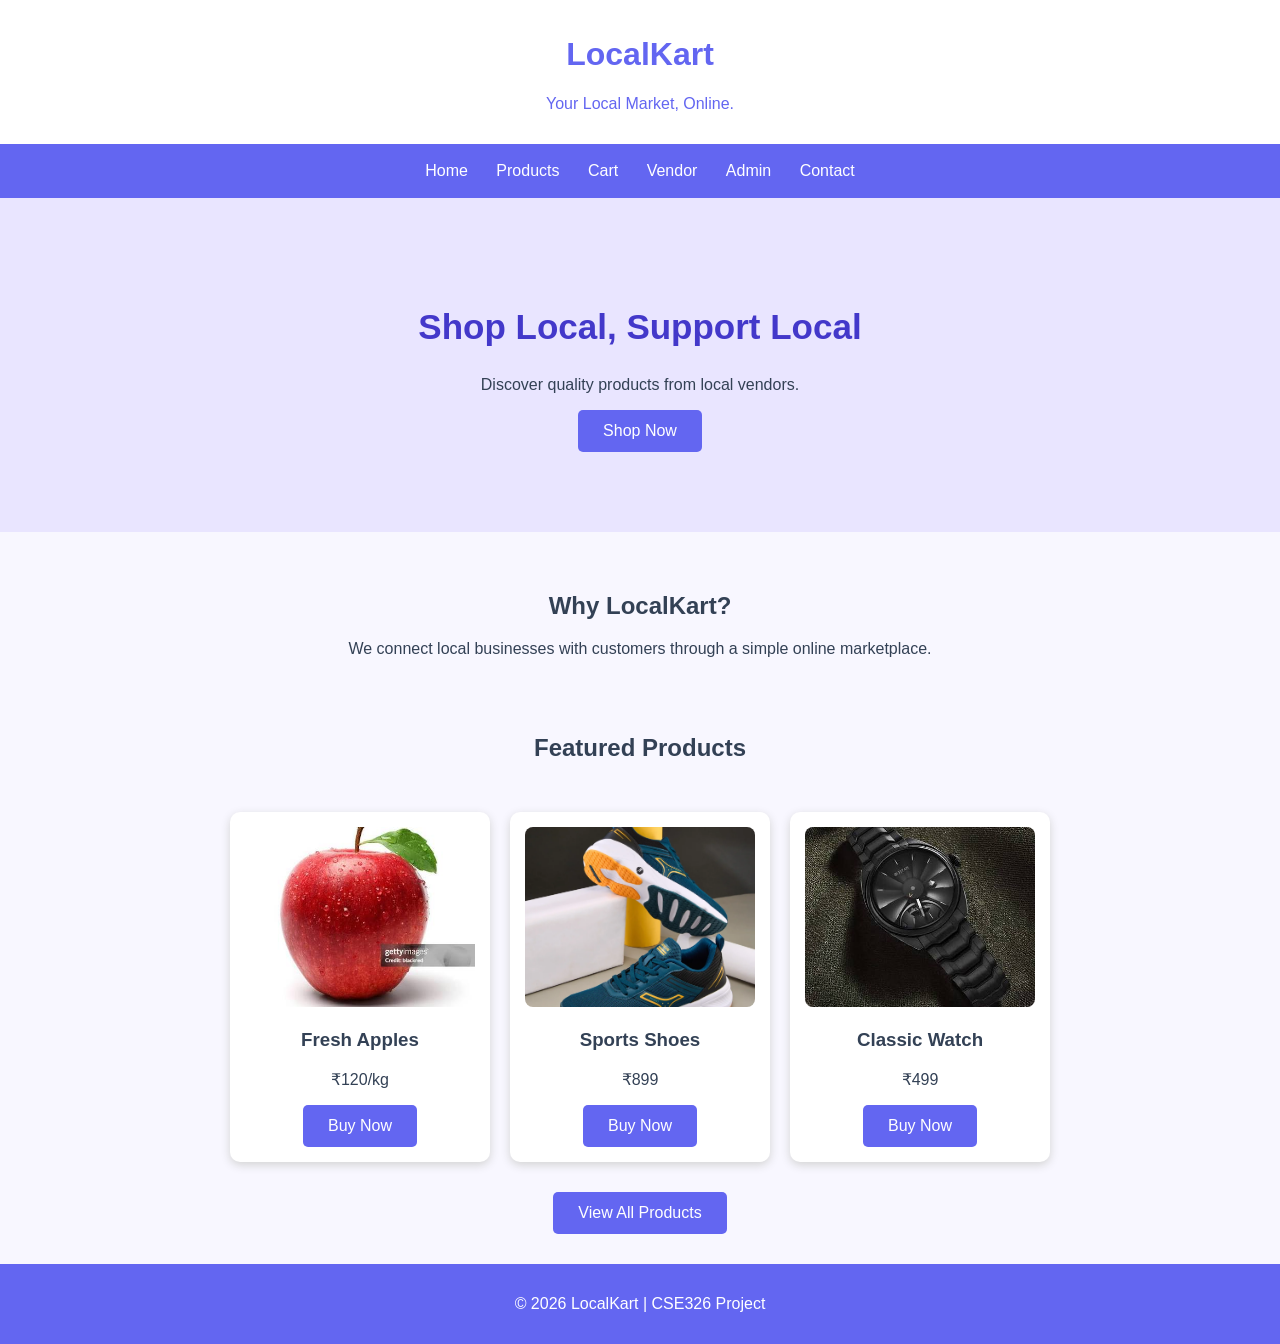
<file: index.html>
<!DOCTYPE html>
<html lang="en">
<head>
    <meta charset="UTF-8">
    <meta name="viewport" content="width=device-width, initial-scale=1.0">
    <title>LocalKart</title>
    <link rel="stylesheet" href="style.css">
</head>
<body>

    <header>
        <h1>LocalKart</h1>
        <p>Your Local Market, Online.</p>
    </header>

    <nav>
        <a href="index.html">Home</a>
        <a href="products.html">Products</a>
        <a href="cart.html">Cart</a>
        <a href="vendor.html">Vendor</a>
        <a href="admin.html">Admin</a>
        <a href="contact.html">Contact</a>
    </nav>

    <section class="hero">
        <h2>Shop Local, Support Local</h2>
        <p>Discover quality products from local vendors.</p>
        <a href="products.html" class="btn">Shop Now</a>
    </section>

    <section class="about">
        <h2>Why LocalKart?</h2>
        <p>We connect local businesses with customers
           through a simple online marketplace.</p>
    </section>

    <h2>Featured Products</h2>

<div class="products">

    <div class="product">
        <img src="images/apple.jpg" alt="Fresh Apples">
        <h3>Fresh Apples</h3>
        <p>₹120/kg</p>
        <a href="order.html" class="btn">Buy Now</a>
    </div>

    <div class="product">
        <img src="images/shoes.jpg" alt="Sports Shoes">
        <h3>Sports Shoes</h3>
        <p>₹899</p>
        <a href="order.html" class="btn">Buy Now</a>
    </div>

    <div class="product">
        <img src="images/watch.jpg" alt="Classic Watch">
        <h3>Classic Watch</h3>
        <p>₹499</p>
        <a href="order.html" class="btn">Buy Now</a>
    </div>

</div>

<a href="products.html" class="btn">View All Products</a>

    <footer>
        <p>© 2026 LocalKart | CSE326 Project</p>
    </footer>

</body>
</html>
</file>
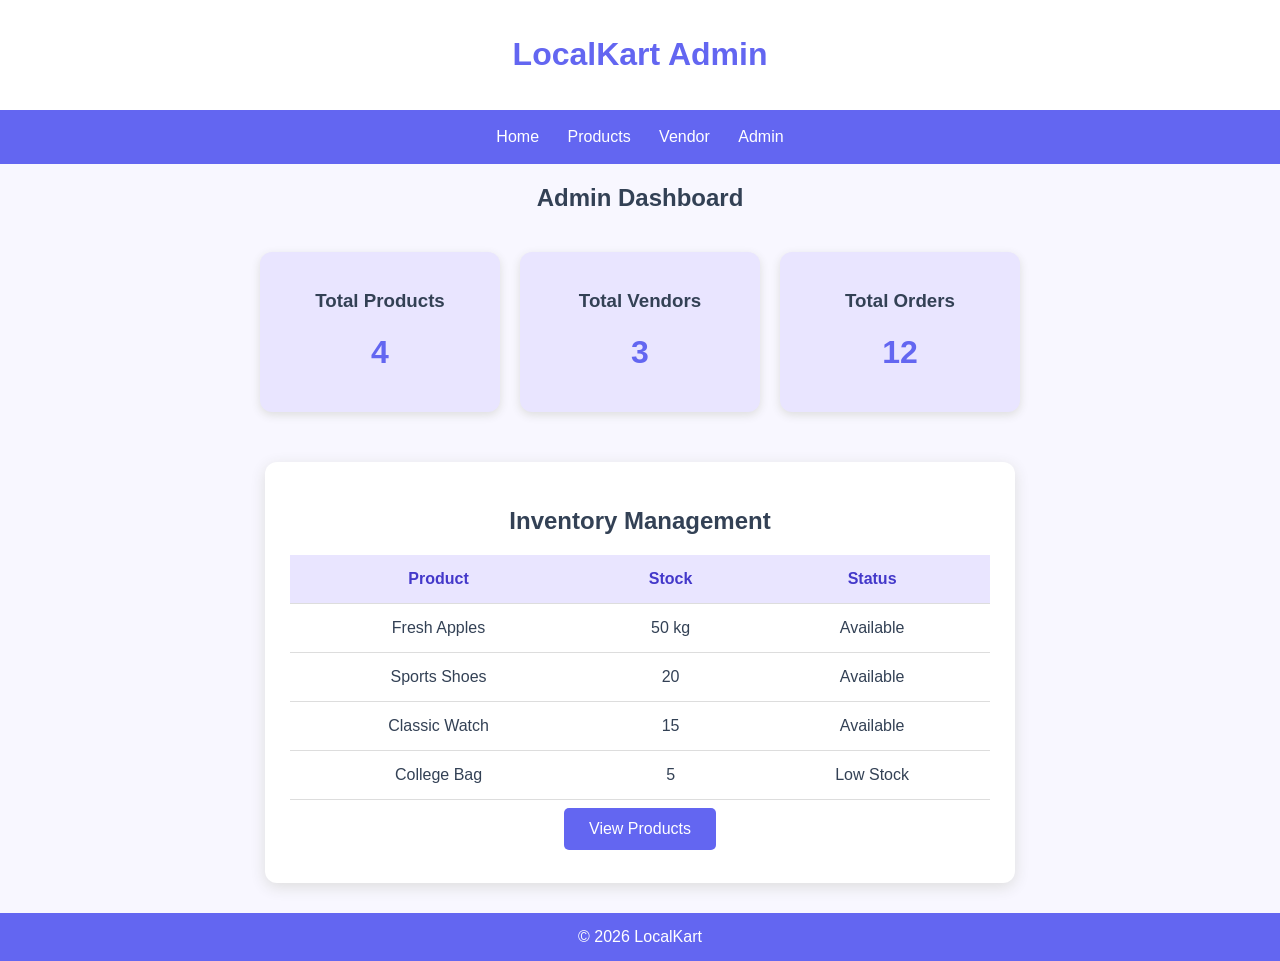
<file: admin.html>
<!DOCTYPE html>
<html lang="en">
<head>
    <title>LocalKart - Admin Dashboard</title>
    <link rel="stylesheet" href="style.css">
</head>
<body>

    <header>
        <h1>LocalKart Admin</h1>
    </header>

    <nav>
        <a href="index.html">Home</a>
        <a href="products.html">Products</a>
        <a href="vendor.html">Vendor</a>
        <a href="admin.html">Admin</a>
    </nav>

    <h2>Admin Dashboard</h2>

    <div class="dashboard">

        <div class="dashboard-card">
            <h3>Total Products</h3>
            <h1>4</h1>
        </div>

        <div class="dashboard-card">
            <h3>Total Vendors</h3>
            <h1>3</h1>
        </div>

        <div class="dashboard-card">
            <h3>Total Orders</h3>
            <h1>12</h1>
        </div>

    </div>

    <div class="cart">
        <h2>Inventory Management</h2>

        <table>
            <tr>
                <th>Product</th>
                <th>Stock</th>
                <th>Status</th>
            </tr>

            <tr>
                <td>Fresh Apples</td>
                <td>50 kg</td>
                <td>Available</td>
            </tr>

            <tr>
                <td>Sports Shoes</td>
                <td>20</td>
                <td>Available</td>
            </tr>

            <tr>
                <td>Classic Watch</td>
                <td>15</td>
                <td>Available</td>
            </tr>

            <tr>
                <td>College Bag</td>
                <td>5</td>
                <td>Low Stock</td>
            </tr>
        </table>

        <a href="products.html" class="btn">
            View Products
        </a>

    </div>

    <footer>© 2026 LocalKart</footer>

</body>
</html>
</file>
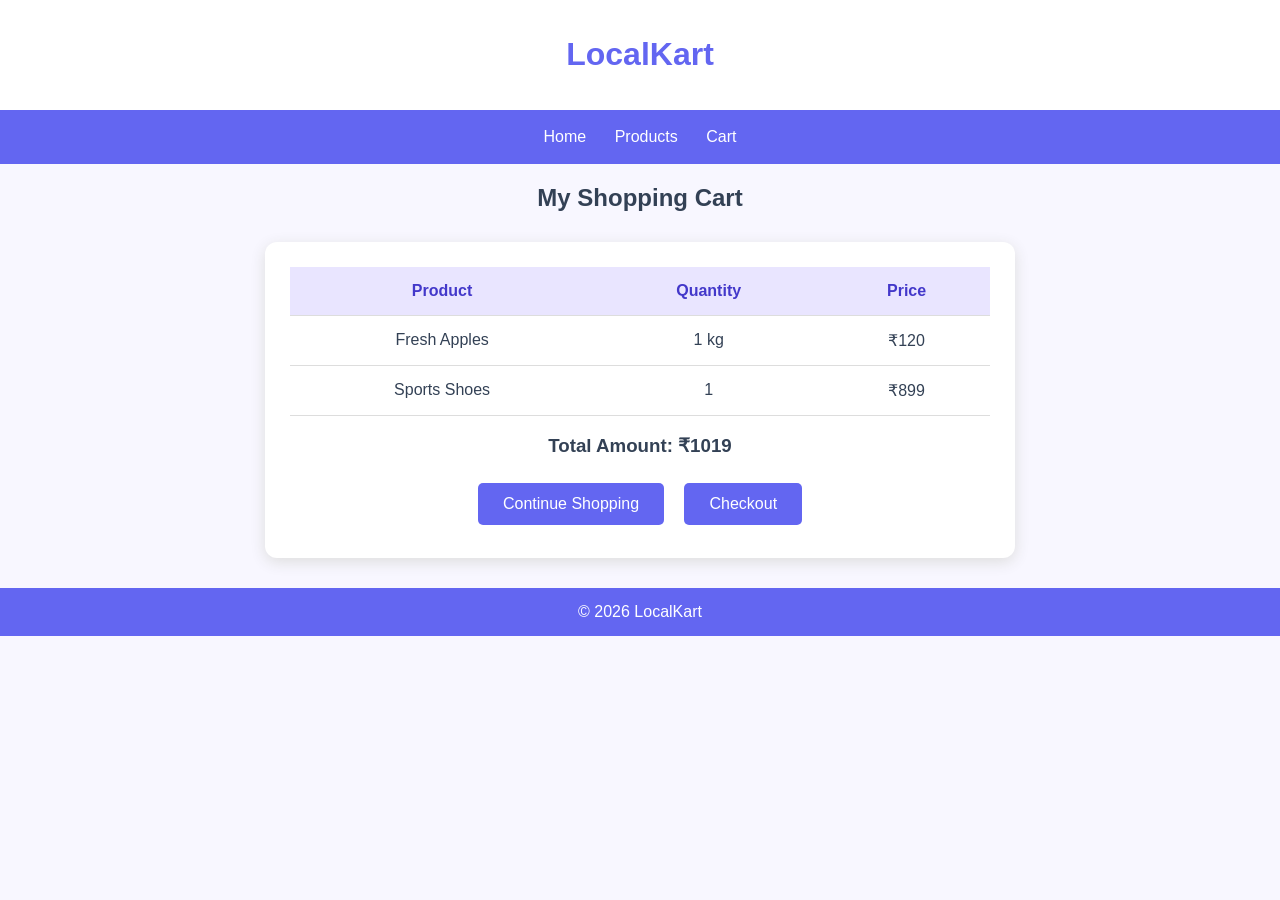
<file: cart.html>
<!DOCTYPE html>
<html lang="en">
<head>
    <title>LocalKart - Cart</title>
    <link rel="stylesheet" href="style.css">
</head>
<body>

    <header>
        <h1>LocalKart</h1>
    </header>

    <nav>
        <a href="index.html">Home</a>
        <a href="products.html">Products</a>
        <a href="cart.html">Cart</a>
    </nav>

    <h2>My Shopping Cart</h2>

    <div class="cart">

        <table>
            <tr>
                <th>Product</th>
                <th>Quantity</th>
                <th>Price</th>
            </tr>

            <tr>
                <td>Fresh Apples</td>
                <td>1 kg</td>
                <td>₹120</td>
            </tr>

            <tr>
                <td>Sports Shoes</td>
                <td>1</td>
                <td>₹899</td>
            </tr>
        </table>

        <h3>Total Amount: ₹1019</h3>

        <a href="products.html" class="btn">
            Continue Shopping
        </a>

        <a href="order.html" class="btn">
            Checkout
        </a>

    </div>

    <footer>© 2026 LocalKart</footer>

</body>
</html>
</file>
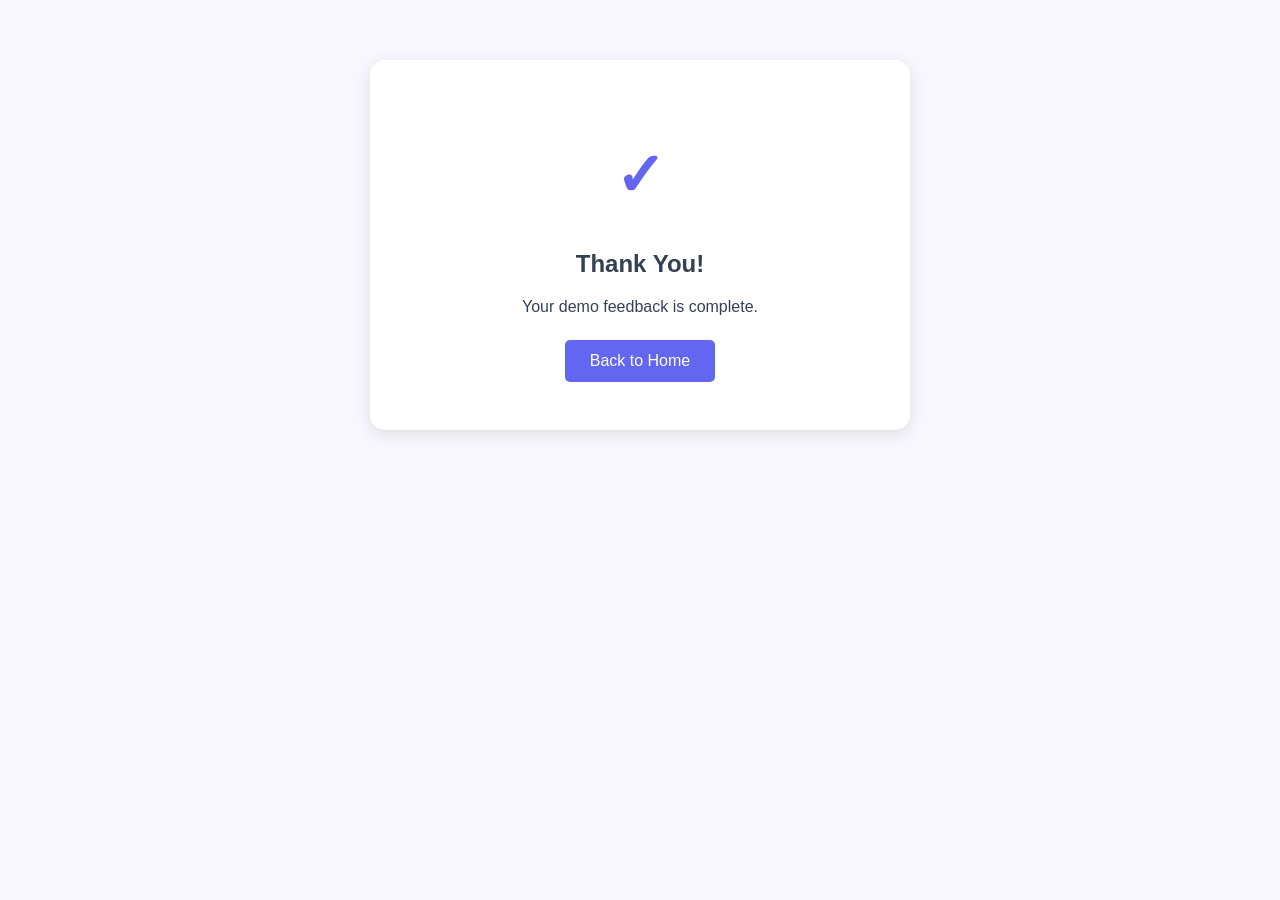
<file: contact-success.html>
<!DOCTYPE html>
<html lang="en">
<head>
    <title>Message Confirmation</title>
    <link rel="stylesheet" href="style.css">
</head>
<body>

    <div class="success">
        <h1>✓</h1>
        <h2>Thank You!</h2>
        <p>Your demo feedback is complete.</p>

        <a href="index.html" class="btn">
            Back to Home
        </a>
    </div>

</body>
</html>
</file>
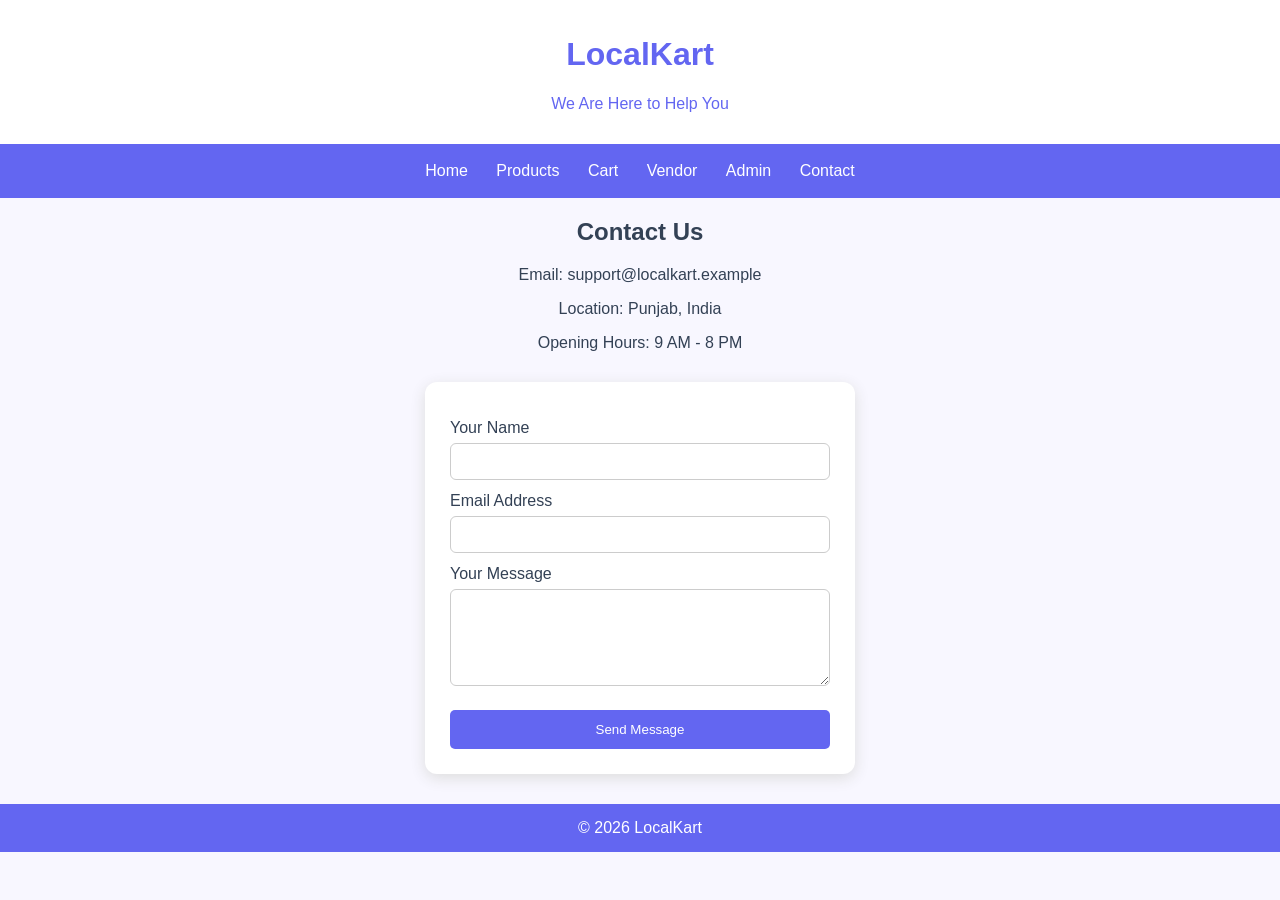
<file: contact.html>
<!DOCTYPE html>
<html lang="en">
<head>
    <title>LocalKart - Contact Us</title>
    <link rel="stylesheet" href="style.css">
</head>
<body>

    <header>
        <h1>LocalKart</h1>
        <p>We Are Here to Help You</p>
    </header>

    <nav>
        <a href="index.html">Home</a>
        <a href="products.html">Products</a>
        <a href="cart.html">Cart</a>
        <a href="vendor.html">Vendor</a>
        <a href="admin.html">Admin</a>
        <a href="contact.html">Contact</a>
    </nav>

    <h2>Contact Us</h2>

    <p>Email: support@localkart.example</p>
    <p>Location: Punjab, India</p>
    <p>Opening Hours: 9 AM - 8 PM</p>

    <form class="order-form" action="contact-success.html">

        <label>Your Name</label>
        <input type="text" required>

        <label>Email Address</label>
        <input type="email" required>

        <label>Your Message</label>
        <textarea rows="5" required></textarea>

        <button type="submit" class="btn">
            Send Message
        </button>

    </form>

    <footer>© 2026 LocalKart</footer>

</body>
</html>
</file>
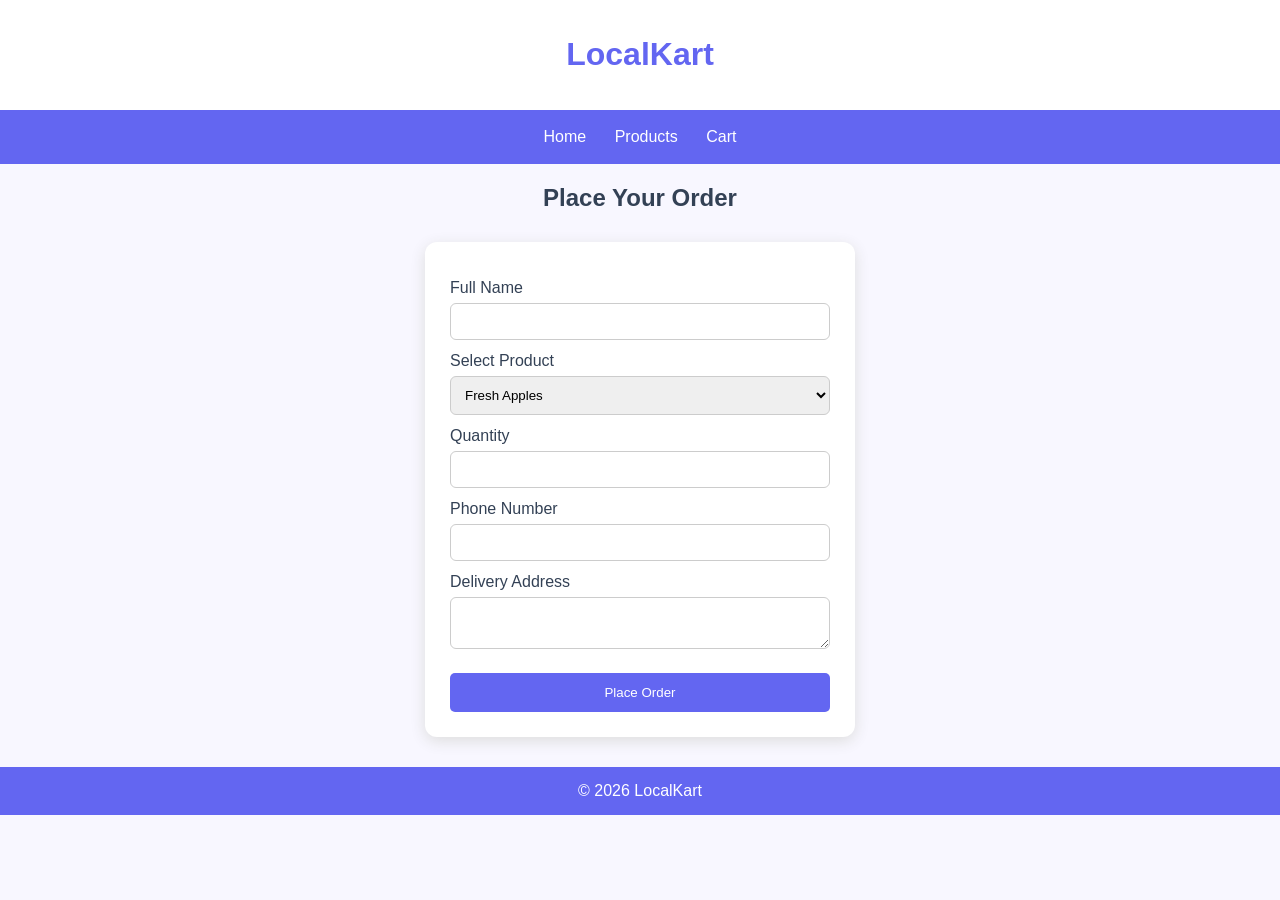
<file: order.html>
<!DOCTYPE html>
<html lang="en">
<head>
    <title>LocalKart - Order</title>
    <link rel="stylesheet" href="style.css">
</head>
<body>

    <header>
        <h1>LocalKart</h1>
    </header>

    <nav>
        <a href="index.html">Home</a>
        <a href="products.html">Products</a>
        <a href="cart.html">Cart</a>
    </nav>

    <h2>Place Your Order</h2>

    <form class="order-form" action="success.html">

        <label>Full Name</label>
        <input type="text" required>

        <label>Select Product</label>
        <select required>
            <option>Fresh Apples</option>
            <option>Sports Shoes</option>
            <option>Classic Watch</option>
            <option>College Bag</option>
        </select>

        <label>Quantity</label>
        <input type="number" min="1" required>

        <label>Phone Number</label>
        <input type="tel" required>

        <label>Delivery Address</label>
        <textarea required></textarea>

        <button class="btn" type="submit">
            Place Order
        </button>

    </form>

    <footer>© 2026 LocalKart</footer>

</body>
</html>
</file>
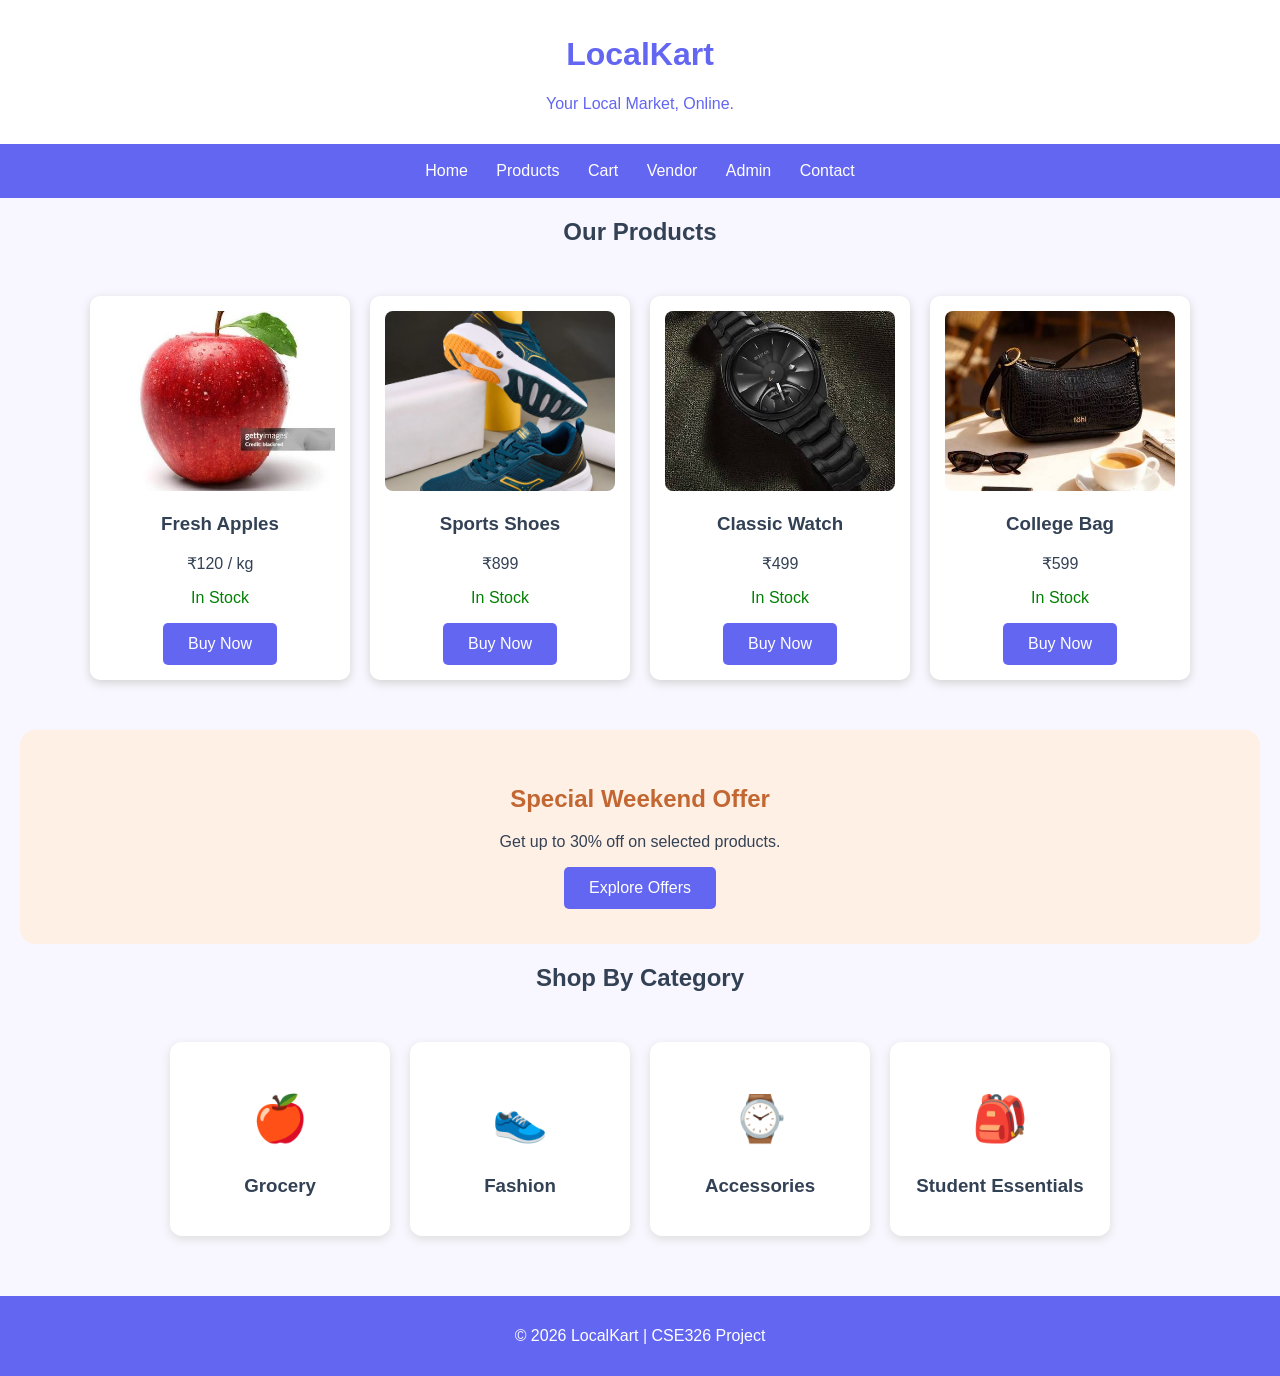
<file: products.html>
<!DOCTYPE html>
<html lang="en">
<head>
    <title>LocalKart - Products</title>
    <link rel="stylesheet" href="style.css">
</head>
<body>

    <header>
        <h1>LocalKart</h1>
        <p>Your Local Market, Online.</p>
    </header>

    <nav>
        <a href="index.html">Home</a>
        <a href="products.html">Products</a>
        <a href="cart.html">Cart</a>
        <a href="vendor.html">Vendor</a>
        <a href="admin.html">Admin</a>
        <a href="contact.html">Contact</a>
    </nav>

    <h2>Our Products</h2>

    <div class="products">

        <div class="product">
            <img src="images/apple.jpg" alt="Apples">
            <h3>Fresh Apples</h3>
            <p>₹120 / kg</p>
            <p class="stock">In Stock</p>
            <a href="order.html" class="btn">Buy Now</a>
        </div>

        <div class="product">
            <img src="images/shoes.jpg" alt="Shoes">
            <h3>Sports Shoes</h3>
            <p>₹899</p>
            <p class="stock">In Stock</p>
            <a href="order.html" class="btn">Buy Now</a>
        </div>

        <div class="product">
            <img src="images/watch.jpg" alt="Watch">
            <h3>Classic Watch</h3>
            <p>₹499</p>
            <p class="stock">In Stock</p>
            <a href="order.html" class="btn">Buy Now</a>
        </div>

        <div class="product">
            <img src="images/bag.jpg" alt="Bag">
            <h3>College Bag</h3>
            <p>₹599</p>
            <p class="stock">In Stock</p>
            <a href="order.html" class="btn">Buy Now</a>
        </div>

    </div>
    <section class="offer">
    <h2>Special Weekend Offer</h2>
    <p>Get up to 30% off on selected products.</p>
    <a href="products.html" class="btn">Explore Offers</a>
</section>

<h2>Shop By Category</h2>

<div class="categories">

    <a href="products.html" class="category">
        <h1>🍎</h1>
        <h3>Grocery</h3>
    </a>

    <a href="products.html" class="category">
        <h1>👟</h1>
        <h3>Fashion</h3>
    </a>

    <a href="products.html" class="category">
        <h1>⌚</h1>
        <h3>Accessories</h3>
    </a>

    <a href="products.html" class="category">
        <h1>🎒</h1>
        <h3>Student Essentials</h3>
    </a>

</div>

    <footer>
        <p>© 2026 LocalKart | CSE326 Project</p>
    </footer>

</body>
</html>
</file>
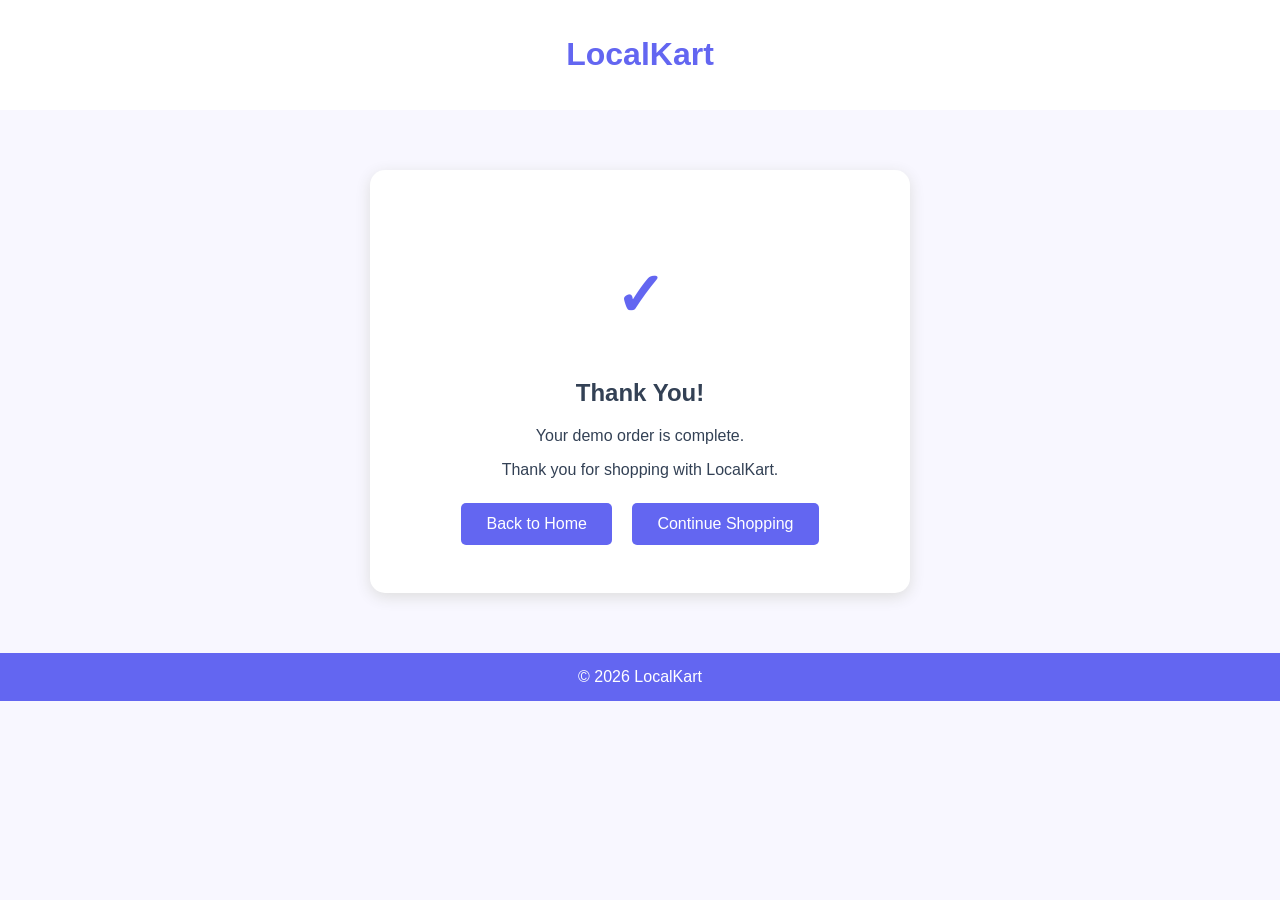
<file: success.html>
<!DOCTYPE html>
<html lang="en">
<head>
    <title>Order Confirmation - LocalKart</title>
    <link rel="stylesheet" href="style.css">
</head>
<body>

    <header>
        <h1>LocalKart</h1>
    </header>

    <section class="success">
        <h1>✓</h1>
        <h2>Thank You!</h2>
        <p>Your demo order is complete.</p>
        <p>Thank you for shopping with LocalKart.</p>

        <a href="index.html" class="btn">Back to Home</a>
        <a href="products.html" class="btn">Continue Shopping</a>
    </section>

    <footer>© 2026 LocalKart</footer>

</body>
</html>
</file>
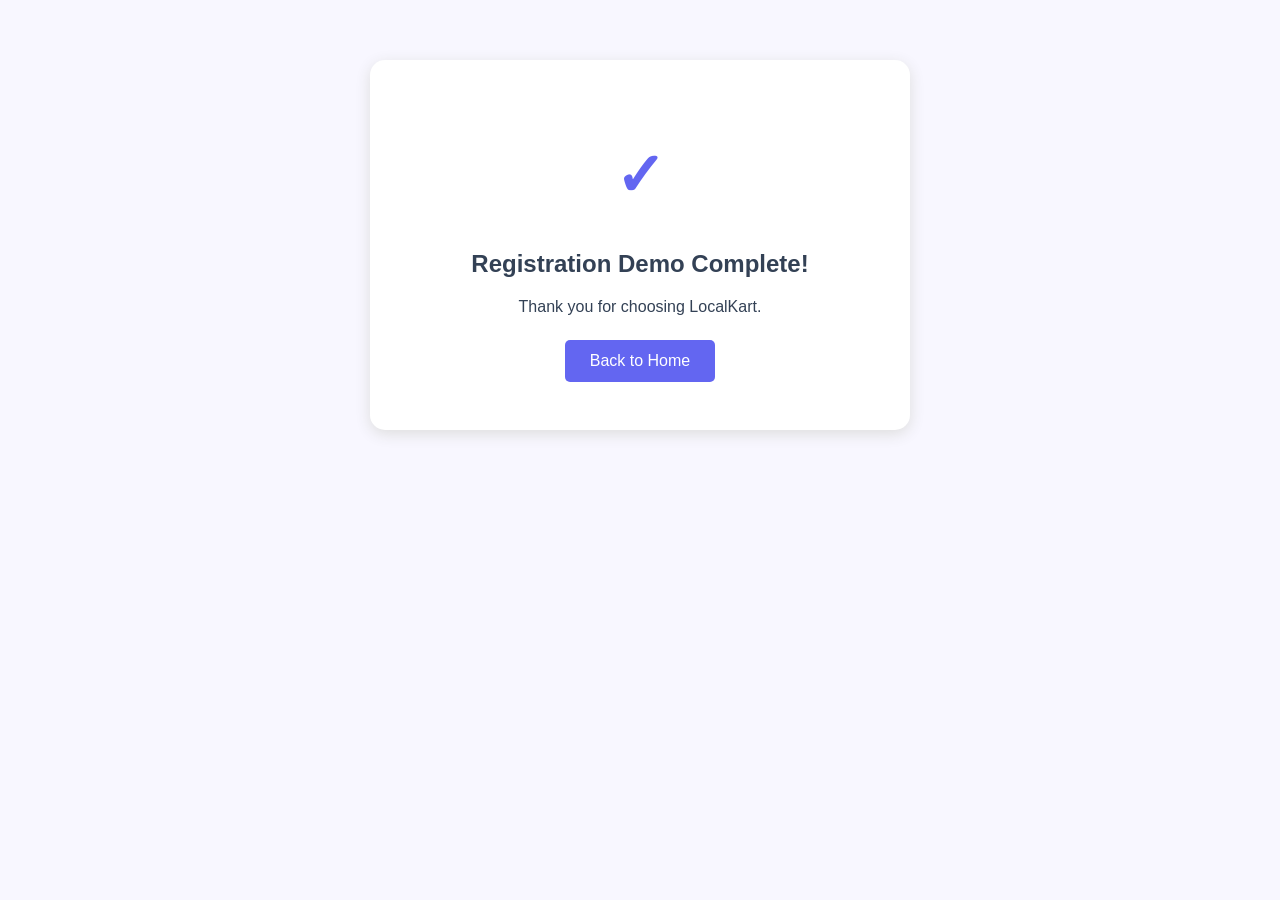
<file: vendor-success.html>
<!DOCTYPE html>
<html>
<head>
    <title>Vendor Confirmation</title>
    <link rel="stylesheet" href="style.css">
</head>
<body>

    <div class="success">
        <h1>✓</h1>
        <h2>Registration Demo Complete!</h2>
        <p>Thank you for choosing LocalKart.</p>
        <a href="index.html" class="btn">Back to Home</a>
    </div>

</body>
</html>
</file>
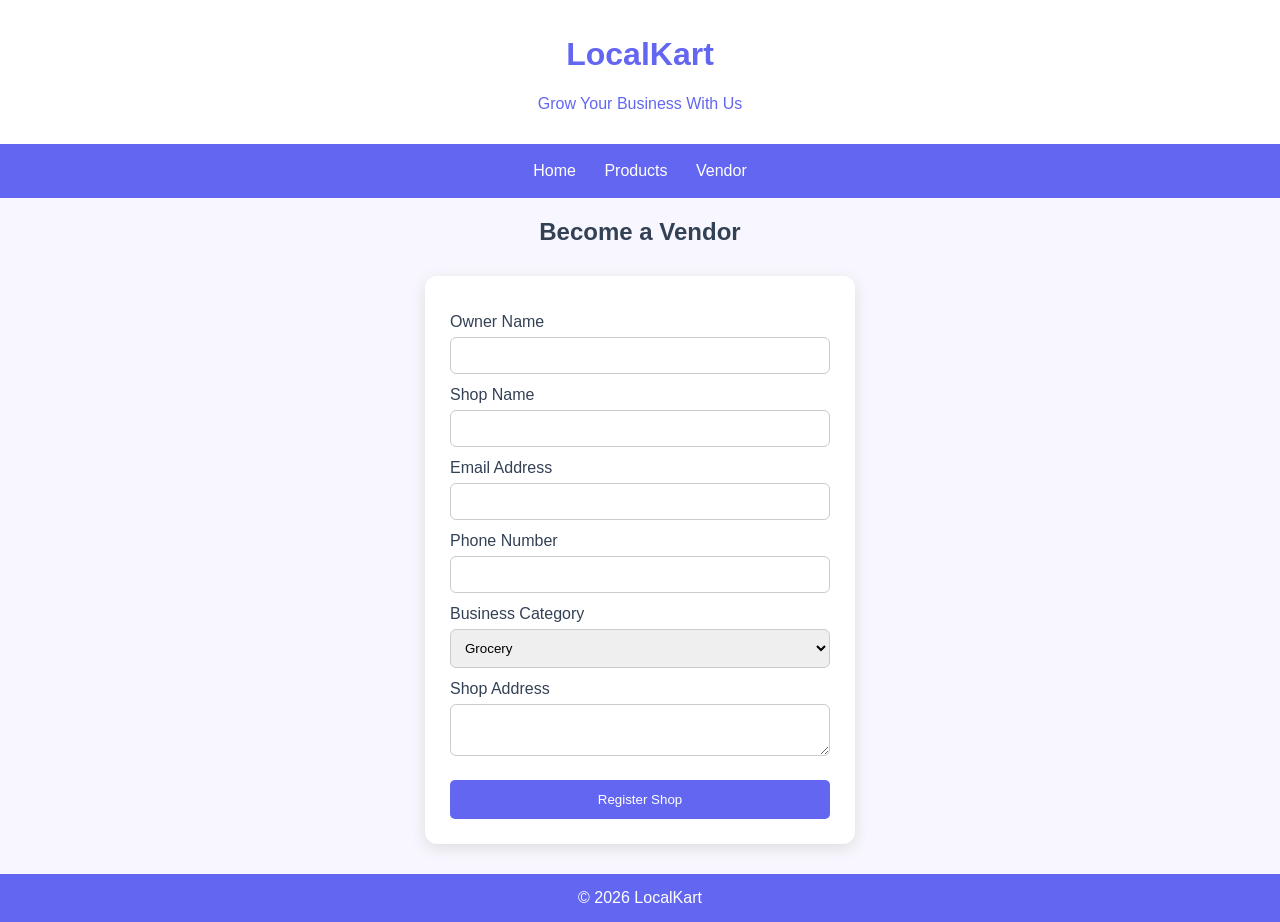
<file: vendor.html>
<!DOCTYPE html>
<html lang="en">
<head>
    <title>LocalKart - Vendor Registration</title>
    <link rel="stylesheet" href="style.css">
</head>
<body>

    <header>
        <h1>LocalKart</h1>
        <p>Grow Your Business With Us</p>
    </header>

    <nav>
        <a href="index.html">Home</a>
        <a href="products.html">Products</a>
        <a href="vendor.html">Vendor</a>
    </nav>

    <h2>Become a Vendor</h2>

    <form class="order-form" action="vendor-success.html">

        <label>Owner Name</label>
        <input type="text" required>

        <label>Shop Name</label>
        <input type="text" required>

        <label>Email Address</label>
        <input type="email" required>

        <label>Phone Number</label>
        <input type="tel" required>

        <label>Business Category</label>
        <select>
            <option>Grocery</option>
            <option>Fashion</option>
            <option>Electronics</option>
            <option>Other</option>
        </select>

        <label>Shop Address</label>
        <textarea required></textarea>

        <button type="submit" class="btn">
            Register Shop
        </button>

    </form>

    <footer>© 2026 LocalKart</footer>

</body>
</html>
</file>
<file: style.css>
body {
    margin: 0;
    font-family: Arial, sans-serif;
    background-color: #f8f9fa;
    text-align: center;
}

header {
    background-color: white;
    color: darkgreen;
    padding: 15px;
}

nav {
    background-color: darkgreen;
    padding: 18px;
}

nav a {
    color: white;
    text-decoration: none;
    margin: 12px;
}

nav a:hover {
    color: yellow;
}

.hero {
    background-color: #e2f3e5;
    padding: 80px 20px;
}

.hero h2 {
    font-size: 35px;
    color: rgb(187, 177, 120);
}

.btn {
    display: inline-block;
    background-color: rgb(204, 218, 135);
    color: white;
    padding: 12px 25px;
    text-decoration: none;
    border-radius: 5px;
}

.btn:hover {
    background-color: rgb(214, 220, 125);
}

.about {
    padding: 40px 20px;
}

footer {
    background-color: darkgreen;
    color: white;
    padding: 15px;
}

.products {
    display: flex;
    justify-content: center;
    flex-wrap: wrap;
    gap: 20px;
    padding: 30px;
}

.product {
    background-color: white;
    width: 230px;
    padding: 15px;
    border-radius: 10px;
    box-shadow: 0 3px 10px lightgray;
}

.product img {
    width: 100%;
    height: 180px;
    object-fit: cover;
    border-radius: 8px;
}

.stock {
    color: green;
}
body {
    background-color: #f8f7ff;
    color: #334155;
}

header {
    color: #6366f1;
}

nav, footer {
    background-color: #6366f1;
}

.hero {
    background-color: #e9e5ff;
}

.hero h2 {
    color: #4338ca;
}

.btn {
    background-color: #6366f1;
}

.btn:hover {
    background-color: #4338ca;
}

nav a:hover {
    color: #e9e5ff;
}

.order-form {
    background-color: white;
    max-width: 380px;
    margin: 30px auto;
    padding: 25px;
    border-radius: 12px;
    box-shadow: 0 4px 15px #ddd;
    text-align: left;
}

.order-form label {
    display: block;
    margin-top: 12px;
}

.order-form input,
.order-form select,
.order-form textarea {
    width: 100%;
    padding: 10px;
    margin-top: 6px;
    border: 1px solid #ccc;
    border-radius: 6px;
    box-sizing: border-box;
}

.order-form button {
    width: 100%;
    margin-top: 20px;
    border: none;
    cursor: pointer;
}
.success {
    background-color: white;
    max-width: 500px;
    margin: 60px auto;
    padding: 40px 20px;
    border-radius: 15px;
    box-shadow: 0 4px 15px #ddd;
}

.success h1 {
    font-size: 60px;
    color: #6366f1;
}

.success .btn {
    margin: 8px;
}

.cart {
    background-color: white;
    max-width: 700px;
    margin: 30px auto;
    padding: 25px;
    border-radius: 12px;
    box-shadow: 0 4px 15px #ddd;
}

.cart table {
    width: 100%;
    border-collapse: collapse;
}

.cart th {
    background-color: #e9e5ff;
    color: #4338ca;
}

.cart th, .cart td {
    padding: 15px;
    border-bottom: 1px solid #ddd;
}

.cart .btn {
    margin: 8px;
}
.dashboard {
    display: flex;
    justify-content: center;
    flex-wrap: wrap;
    gap: 20px;
    padding: 20px;
}

.dashboard-card {
    background-color: #e9e5ff;
    width: 200px;
    padding: 20px;
    border-radius: 12px;
    box-shadow: 0 3px 10px #ddd;
}

.dashboard-card h1 {
    color: #6366f1;
}

.offer {
    background-color: #fff0e5;
    padding: 35px 20px;
    margin: 20px;
    border-radius: 15px;
}

.offer h2 {
    color: #c26732;
}

.categories {
    display: flex;
    justify-content: center;
    flex-wrap: wrap;
    gap: 20px;
    padding: 30px;
}

.category {
    background-color: white;
    width: 180px;
    padding: 20px;
    border-radius: 12px;
    text-decoration: none;
    color: #334155;
    box-shadow: 0 3px 10px #ddd;
    transition: 0.3s;
}

.category:hover {
    background-color: #e9e5ff;
    transform: translateY(-5px);
}

.category h1 {
    font-size: 45px;
}
@media screen and (max-width: 600px) {

    nav a {
        display: inline-block;
        margin: 8px;
    }

    .hero {
        padding: 40px 15px;
    }

    .hero h2 {
        font-size: 25px;
    }

    .product {
        width: 85%;
    }

    .category {
        width: 120px;
    }

    .order-form, .cart, .success {
        margin: 20px 15px;
        padding: 15px;
    }

    .cart {
        overflow-x: auto;
    }

    .dashboard-card {
        width: 80%;
    }
}

footer {
    margin-top: 30px;
}
</file>
